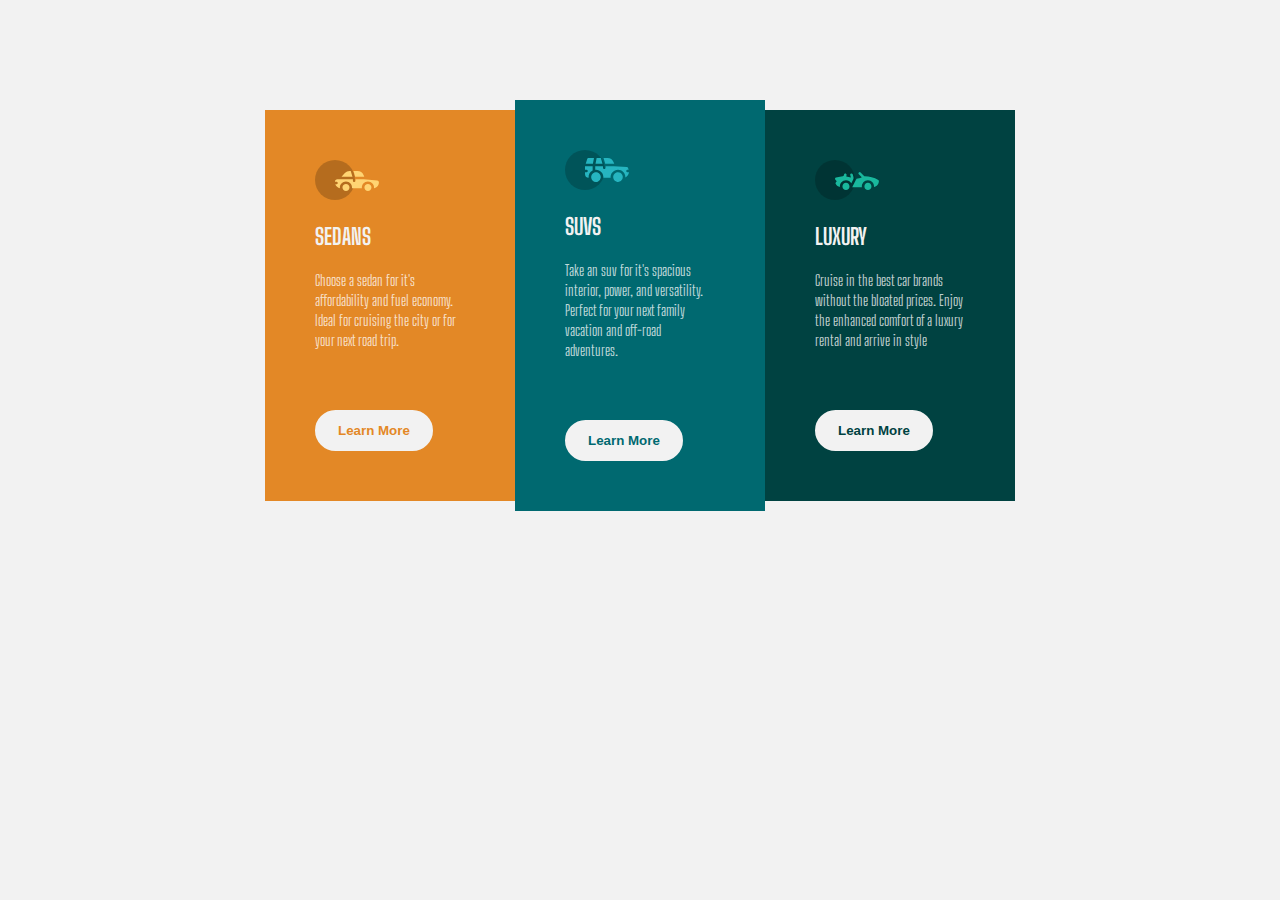
<file: index.html>
<!DOCTYPE html>
<html lang="en">
<head>
    <meta charset="UTF-8">
    <meta http-equiv="X-UA-Compatible" content="IE=edge">
    <meta name="viewport" content="width=device-width, initial-scale=1.0">
    <link href="https://fonts.googleapis.com/css2?family=Big+Shoulders+Display:wght@700&family=Lexend+Deca&display=swap" rel="stylesheet">
    <link rel="stylesheet" href="style.css">
    <title>flexbox layout</title>
</head>
<body>
    <section>

        <div class="card-cont">
            <div class="card orange">
                <header class="card-head">
                    <img src="./images/icon-sedans.svg" alt="image of a sedans type car">

                    <h2>SEDANS</h2>
                </header>

                <main class="card-body">
                    <p>
                        Choose a sedan for it's affordability and fuel economy. Ideal for cruising the city or for your next road trip. 
                    </p>
                </main>

                <footer class="card-foot">
                    <button class="orange-btn">Learn More</button>
                </footer>
            </div>
        </div>
        
        <div class="card-cont">
            <div class="card cyan">
                <header class="card-head">
                    <img src="./images/icon-suvs.svg" alt="image of a suv type car">

                    <h2>SUVS</h2>
                </header>

                <main class="card-body">
                    <p>
                    Take an suv for it's spacious interior, power, and versatility. Perfect for your next family vacation and off-road adventures.     
                    </p>
                </main>

                <footer class="card-foot">
                    <button class="cyan-btn">Learn More</button>
                </footer>
            </div>
        </div>
        

        <div class="card-cont">
            <div class="card green">
                <header class="card-head">
                    <img src="./images/icon-luxury.svg" alt="image of a luxury type car">

                    <h2>LUXURY</h2>
                </header>

                <main class="card-body">
                    <p>
                    Cruise in the best car brands without the bloated prices. Enjoy the enhanced comfort of a luxury rental and arrive in style  
                    </p>
                </main>

                <footer class="card-foot">
                    <button class="green-btn">Learn More</button>
                </footer>
            </div>
        </div>
        
    </section>
  <script src="https://replit.com/public/js/replit-badge.js" theme="blue" defer></script> 
</body>

</html>
</file>
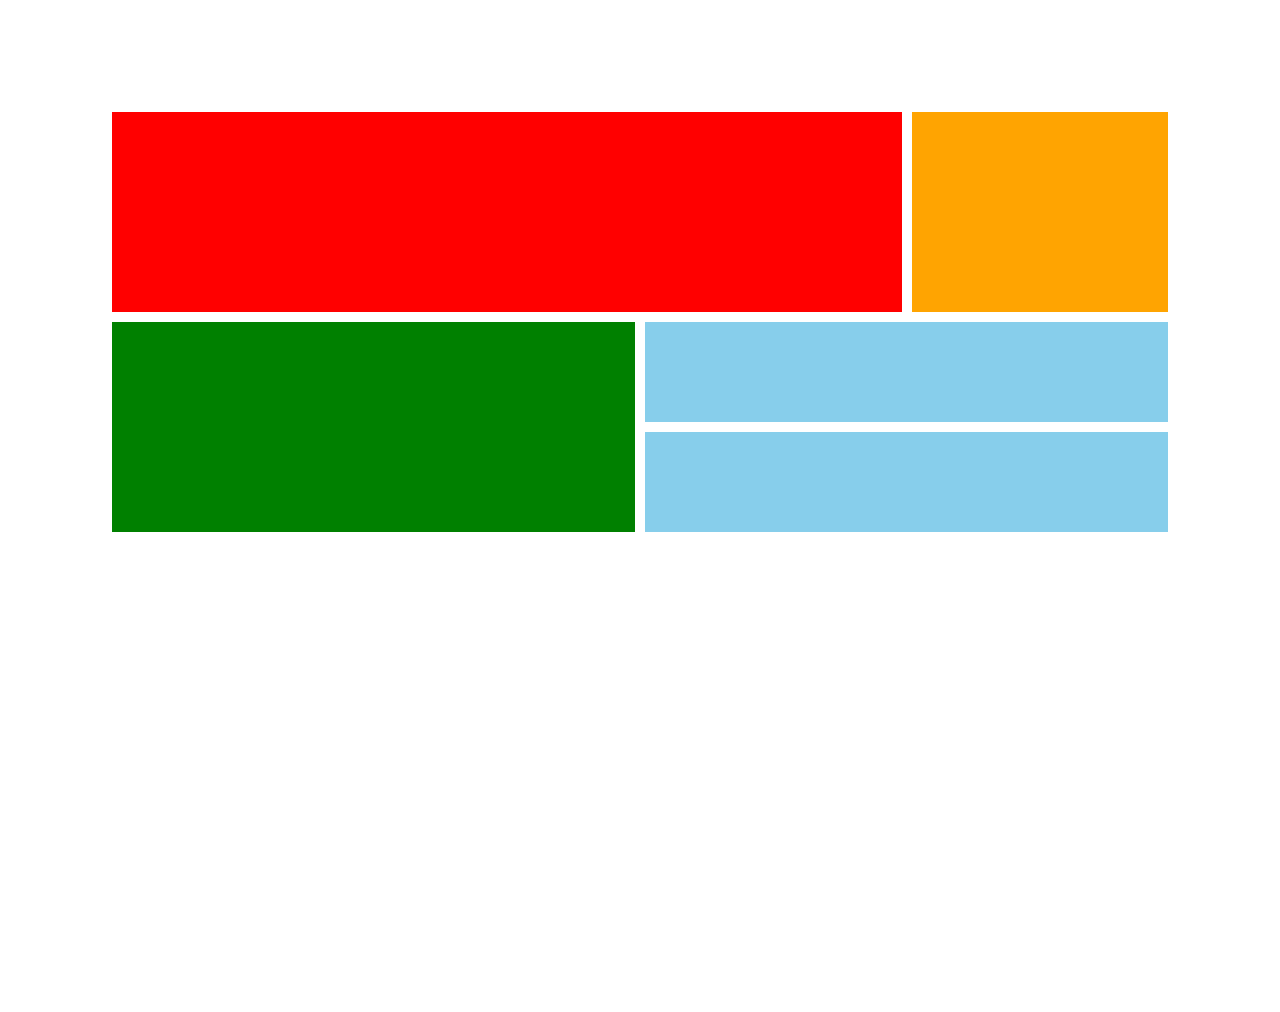
<file: grid.html>
<!DOCTYPE html>
<html lang="en">
<head>
    <meta charset="UTF-8">
    <meta http-equiv="X-UA-Compatible" content="IE=edge">
    <meta name="viewport" content="width=device-width, initial-scale=1.0">
    <title>Document</title>
    <link rel="stylesheet" href="grid.css">
</head>
<body>
    <section>
        <div class="red"></div>
        <div class="yellow"></div>
        <div class="green"></div>
        <div class="blue-1"></div>
        <div class="blue-2"></div>
    </section>

  
</body>
</html>
</file>
<file: style.css>
*{
    margin: 0;
    padding: 0;
    box-sizing: border-box;
}

body{
    font-family:'Big Shoulders Display', cursive, 'Lexend Deca', sans-serif;

    font-size: 15px;

    /* height: 100%; */
    background-color: hsl(0, 0%, 95%);
    padding: 100px;

  
}

section{
    display: flex;
    justify-content: center;
    align-items: center;
}

.card-cont{
    width: 250px;
    height: 50%;
   

    display: flex;
    flex-direction: column;
    justify-content: space-around;
    align-items:flex-start;
    text-align: left;
}

.card{
    margin: auto;
    padding: 50px;
    /* height: 500px; */
     
}

.orange{
    background-color: hsl(31, 77%, 52%);
}

.cyan{
    background-color: hsl(184, 100%, 22%);
}

.green{
    background-color: hsl(179, 100%, 13%);
}

 header h2{
    margin: 20px 0;
    color: hsl(0, 0%, 95%);
}

.card-body{
    max-height: 100px;
}

main p{
    color: hsla(0, 0%, 100%, 0.75);
    line-height: 20px;
}

footer{
    margin-top: 60px;
}

footer button{
    border: 3px solid  hsl(0, 0%, 95%) ;
    background-color: hsl(0, 0%, 95%);
    padding: 10px 20px;
    border-radius: 50px;
    font-weight: bold;
    cursor: pointer;
}
footer button:active{
    border: 3px solid  hsl(0, 0%, 95%) ;
    background-color: inherit;
    color: hsl(0, 0%, 95%);
}
.orange-btn{
    color: hsl(31, 77%, 52%);
}

.cyan-btn{
    color: hsl(184, 100%, 22%);
}

.green-btn{
    color:  hsl(179, 100%, 13%);
}

@media (max-width:768px) {
    section{
        flex-direction: column;
    }
}
</file>
<file: grid.css>
*{
    margin: 0;
    padding: 0;
    box-sizing: border-box;
}

body{


    height: 100vh;
    width: 100%; 
    
}

section{
    max-width: 1440px;
    margin: 7rem;
    display: grid;
    grid-template-columns: repeat(4, 1fr);
    grid-template-rows: 200px 100px 100px;
    grid-template-areas: 
    're-1 re-1 re-1 ye-1'
    'ge-1 ge-1 bl-1 bl-1'
    'ge-1 ge-1 bl-2 bl-2'
    ;
    gap: 10px;
}

.red{
    grid-area: re-1;
    grid-column: 1/4;
    grid-row: 1/2;
    background-color: red;
}

.yellow{
    grid-area: ye-1;
    background-color: #ffa401;
}

.green{
    grid-area: ge-1;
     grid-column: 1/3; 
   grid-row: 2/4; 
    background-color: green;
}

.blue-1{
    grid-area: bl-1;
    grid-column: 3/5;
     row-gap: 2/3;
    background-color: skyblue;
}

.blue-2{
    grid-area: bl-2;
     grid-column: 3/5;
    grid-row: 3/4;
    background-color: skyblue;
}
</file>
